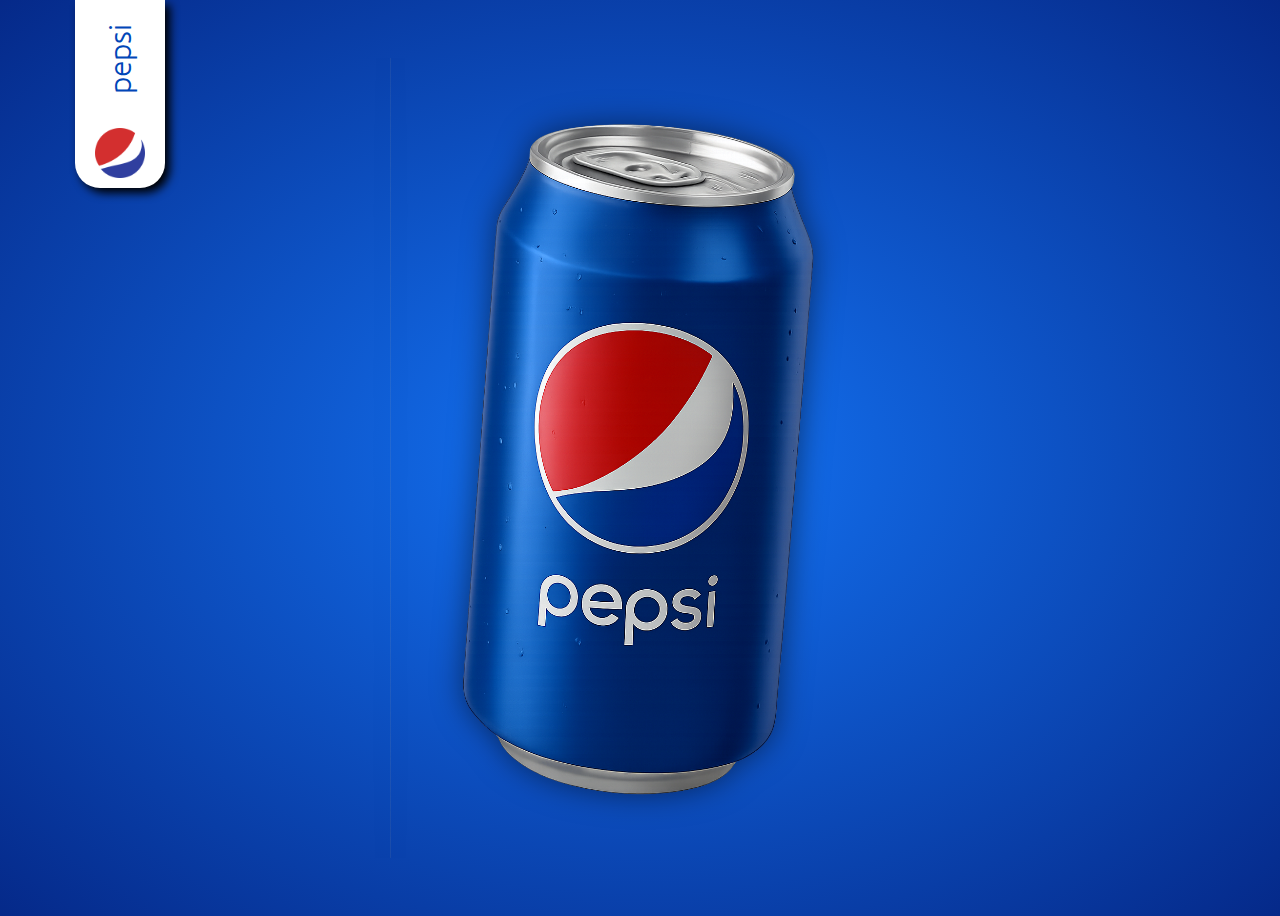
<file: index.html>
<!DOCTYPE html>
<html lang="en">
<head>
    <meta charset="UTF-8">
    <meta name="viewport" content="width=device-width, initial-scale=1.0">
    <link rel="shortcut icon" href="pepsi.png" type="image/png">
    <link href="https://fonts.googleapis.com/css2?family=Cairo:wght@800&display=swap" rel="stylesheet">
    <link href="https://fonts.googleapis.com/css2?family=Cairo:wght@800&family=Ubuntu:ital,wght@0,300;0,400;0,500;0,700;1,300;1,400;1,500;1,700&display=swap" rel="stylesheet">
    <link rel="stylesheet" href="style.css">
    <title>Pepsi</title>
</head>
<body dir="rtl">
    <div id="icon">
        <p>pepsi</p>
        <img src="pepsi.png" alt="pepsi_logo">
    </div>
    <div id="text">
        <p id="p1">انتعاش</p>
        <p id="p2">حقيقي</p>
    </div>
    <img src="pepsiimg.png" alt="pepsi_logo" width="500px" height="800px" id="pepsi">
    <button><a href="https://www.pepsi.com" target="_blank">اشترى الان</a></button>
</body>
</html>
</file>
<file: style.css>
body {
    background-image: radial-gradient(rgb(20, 117, 247), rgb(5, 41, 137));
    background-position: center;
    background-repeat: no-repeat;
    background-size: cover;
    height: 100vh;
    display: flex;
    justify-content: center;
    align-items: center;
    /* overflow: hidden; */
    overflow: hidden;
}

#text {
    color: white;
    font-size: 125px;
    font-family: "Cairo", sans-serif;
    font-optical-sizing: auto;
    font-weight: 800;
    font-style: normal;
    font-variation-settings:
        "slnt"0;
}

#icon {
    position: absolute;
    display: flex;
    flex-direction: column;
    align-items: center;
    justify-content: center;
    align-content: center;
    background-color: white;
    padding: 10px;
    border-bottom-left-radius: 25px;
    border-bottom-right-radius: 25px;
    top: 0;
    left: 75px;
    animation-name: iconAnim;
    animation-duration: 1s;
    animation-fill-mode: forwards;
    box-shadow: 5px 5px 10px black;
}

@keyframes iconAnim {
    0% {
        top: -150px;
    }

    100% {
        top: 0;
    }
}

#icon>p {
    transform: rotate(270deg);
    color: #0046b8;
    margin-bottom: 50px;
    font-size: 30px;
    font-weight: 300;
    font-style: normal;
    font-family: "Ubuntu", sans-serif;
}

#icon>img {
    width: 50px;
}

#pepsi {
    position: absolute;
    z-index: -1;
    filter: drop-shadow(0 0 15px rgba(0, 0, 0, 0.5));
    animation-name: pepsiAnim;
    animation-duration: 2s;
    animation-fill-mode: forwards;
}

@keyframes pepsiAnim {
    0% {
        bottom: -800px;
        right: -800px;
        transform: rotate(0);
    }

    100% {
        bottom: 20px;
        right: 70px;
        transform: rotate(-20deg);
    }
}

#text>p {
    margin: 0;
    overflow: hidden;
    opacity: 0;
    text-shadow: 1px 1px 2px black;
}

#p1 {
    animation-name: textAnim1;
    animation-duration: 1s;
    animation-fill-mode: forwards;
    animation-delay: 1.75s;
}

#p2 {
    animation-name: textAnim2;
    animation-duration: 1s;
    animation-fill-mode: forwards;
    animation-delay: 2.5s;
}

@keyframes textAnim1 {
    0% {
        opacity: 0;
        width: 0;
    }

    100% {
        opacity: 1;
        width: 100%;
    }
}

@keyframes textAnim2 {
    0% {
        opacity: 0;
        width: 0;
    }

    100% {
        opacity: 1;
        width: 100%;
    }
}

button {
    position: absolute;
    bottom: 50px;
    left: 70px;
    background-color: #0046b8;
    border: none;
    border-radius: 25px;
    padding: 15px 30px;
    box-shadow: 3px 3px 10px black;
    cursor: pointer;
    animation-name: buttonAnim;
    animation-duration: 1s;
    animation-fill-mode: forwards;
    animation-delay: 3.5s;
    opacity: 0;
}

button>a {
    text-decoration: none;
    color: white;
    font-family: "Cairo", sans-serif;
    font-weight: 800;
}

@keyframes buttonAnim {
    0% {
        opacity: 0;
        bottom: 0px;
    }

    100% {
        opacity: 1;
        bottom: 50px;
    }
}

@media screen and (max-width:1000px) and (min-width:750px) {
    @keyframes pepsiAnim {
    0% {
        bottom: -800px;
        right: -800px;
        transform: rotate(0);
    }

    100% {
        bottom: 20px;
        right: -15px;
        transform: rotate(-20deg);
    }
}
} 
@media screen and (max-width:750px) and (min-width:600px) {
    @keyframes pepsiAnim {
    0% {
        bottom: -800px;
        right: -800px;
        transform: rotate(0);
    }

    100% {
        bottom: 20px;
        right: -50px;
        transform: rotate(-20deg);
    }
    }
    #icon {
        left: 25px;
    }
    #icon>p {
        font-size: 25px;
        margin-bottom: 30px;
        font-weight: 500;
    }
    #icon > img {
        width: 40px;
    }
    #text>p {
        font-size: 90px;
    }
}
@media screen and (max-width:600px) and (min-width:400px) {
    @keyframes pepsiAnim {
    0% {
        bottom: -800px;
        right: -800px;
        transform: rotate(0);
    }

    100% {
        bottom: 20px;
        right: -100px;
        transform: rotate(-20deg);
    }
    }
    #icon {
        left: 15px;
        padding: 5px;
    }
    #icon>p {
        font-size: 20px;
        margin-bottom: 20px;
        font-weight: 500;
    }
    #icon > img {
        width: 30px;
    }
    #text>p {
        font-size: 70px;
    }
}
@media screen and (max-width:400px) and (min-width:200px) {
    @keyframes pepsiAnim {
    0% {
        bottom: -800px;
        right: -800px;
        transform: rotate(0);
    }

    100% {
        bottom: 100px;
        right: 0px;
        transform: rotate(-20deg);
    }
    }
    #icon {
        left: 20px;
        padding: 10px;
    }
    #icon>p {
        font-size: 15px;
        margin-bottom: 15px;
        font-weight: 500;
    }
    #icon > img {
        width: 25px;
    }
    #text>p {
        font-size: 50px;
    }
    #pepsi {
        width: 300px;
        height: auto;
    }
}
</file>
